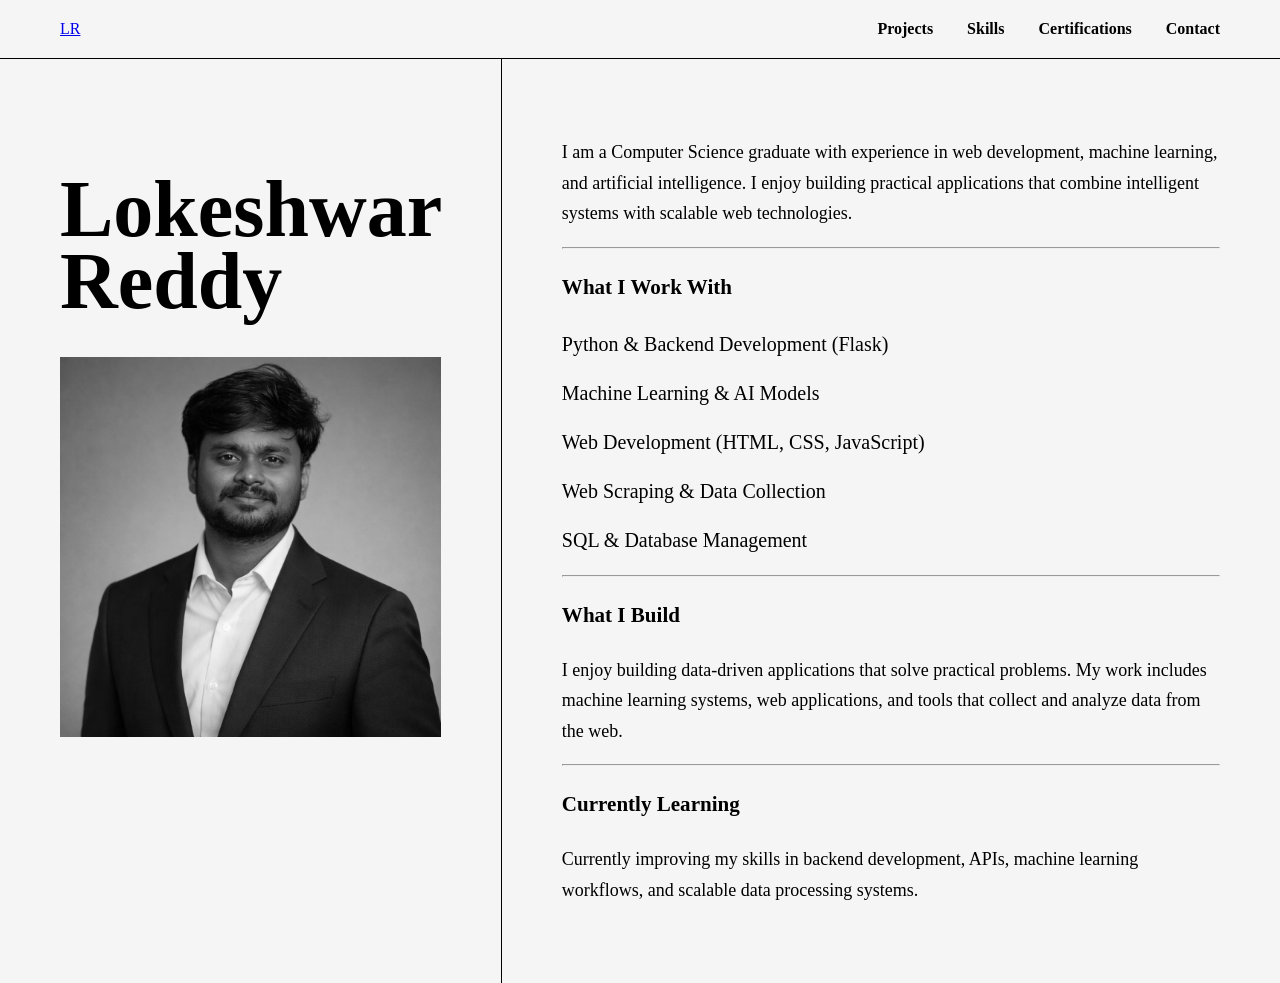
<file: index.html>
<!DOCTYPE html>
<html>
<head>
<meta charset="UTF-8">
<title>Lokeshwar Portfolio</title>
<link rel="stylesheet" href="style.css">
<script src="script.js"></script>
</head>

<body>

<nav class="navbar">
<div class="logo"><a href="index.html" class="hover-gradient">LR</a></div>

<div class="menu">

<a href="projects.html" class="hover-gradient">Projects</a>
<a href="skills.html" class="hover-gradient">Skills</a>
<a href="certifications.html" class="hover-gradient">Certifications</a>
<a href="contact.html" class="hover-gradient">Contact</a>
</div>
</nav>


<div class="grid-container">

<div class="left">

<h1 class="big-name hover-gradient">
Lokeshwar Reddy
</h1>

<img src="profile.jpg" class="profile">

</div>


<div class="right">

<p>
I am a Computer Science graduate with experience in web development, machine learning, and artificial intelligence. I enjoy building practical applications that combine intelligent systems with scalable web technologies.
</p>

<hr>

<h3>What I Work With</h3>

<ul>
<li>Python & Backend Development (Flask)</li>
<li>Machine Learning & AI Models</li>
<li>Web Development (HTML, CSS, JavaScript)</li>
<li>Web Scraping & Data Collection</li>
<li>SQL & Database Management</li>
</ul>


<hr>

<h3>What I Build</h3>

<p>
I enjoy building data-driven applications that solve practical problems.
My work includes machine learning systems, web applications, and tools
that collect and analyze data from the web.
</p>

<hr>

<h3>Currently Learning</h3>

<p>
Currently improving my skills in backend development, APIs,
machine learning workflows, and scalable data processing systems.
</p>
</div>

</div>

<script src="script.js"></script>

</body>
</html>
</file>
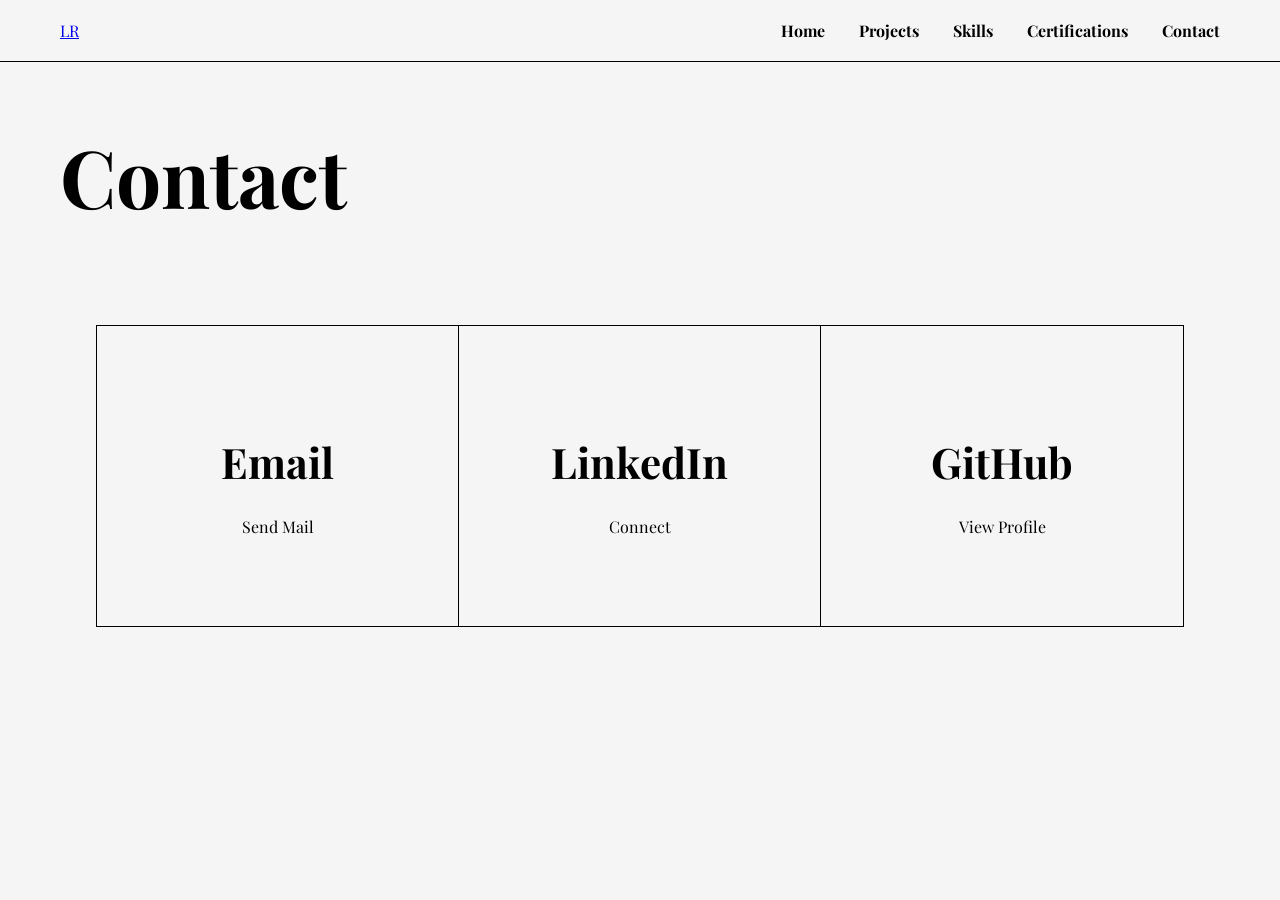
<file: Contact.html>
<!DOCTYPE html>
<html>
<head>
<meta charset="UTF-8">
<title>Contact</title>
<link rel="stylesheet" href="style.css">

  
<link href="https://fonts.googleapis.com/css2?family=Playfair+Display:wght@400;700&display=swap" rel="stylesheet">

</head>

<body>

<nav class="navbar">
<div class="logo"><a href="index.html" class="hover-gradient">LR</a></div>

<div class="menu">
<a href="index.html" class="hover-gradient">Home</a>
<a href="projects.html" class="hover-gradient">Projects</a>
<a href="skills.html" class="hover-gradient">Skills</a>
<a href="certifications.html" class="hover-gradient">Certifications</a>
<a href="contact.html" class="hover-gradient">Contact</a>
</div>
</nav>

<h1 class="contact-title">Contact</h1>

<div class="contact-grid">

<a href="mailto:Lokeshwar25k@gmail.com" class="contact-box">
<h2>Email</h2>
<p>Send Mail</p>
</a>

<a href="https://linkedin.com/in/k-lokeshwar-reddy" class="contact-box">
<h2>LinkedIn</h2>
<p>Connect</p>
</a>

<a href="https://github.com/lokesh-2503" class="contact-box">
<h2>GitHub</h2>
<p>View Profile</p>
</a>

</div>

</body>
</html>
</file>
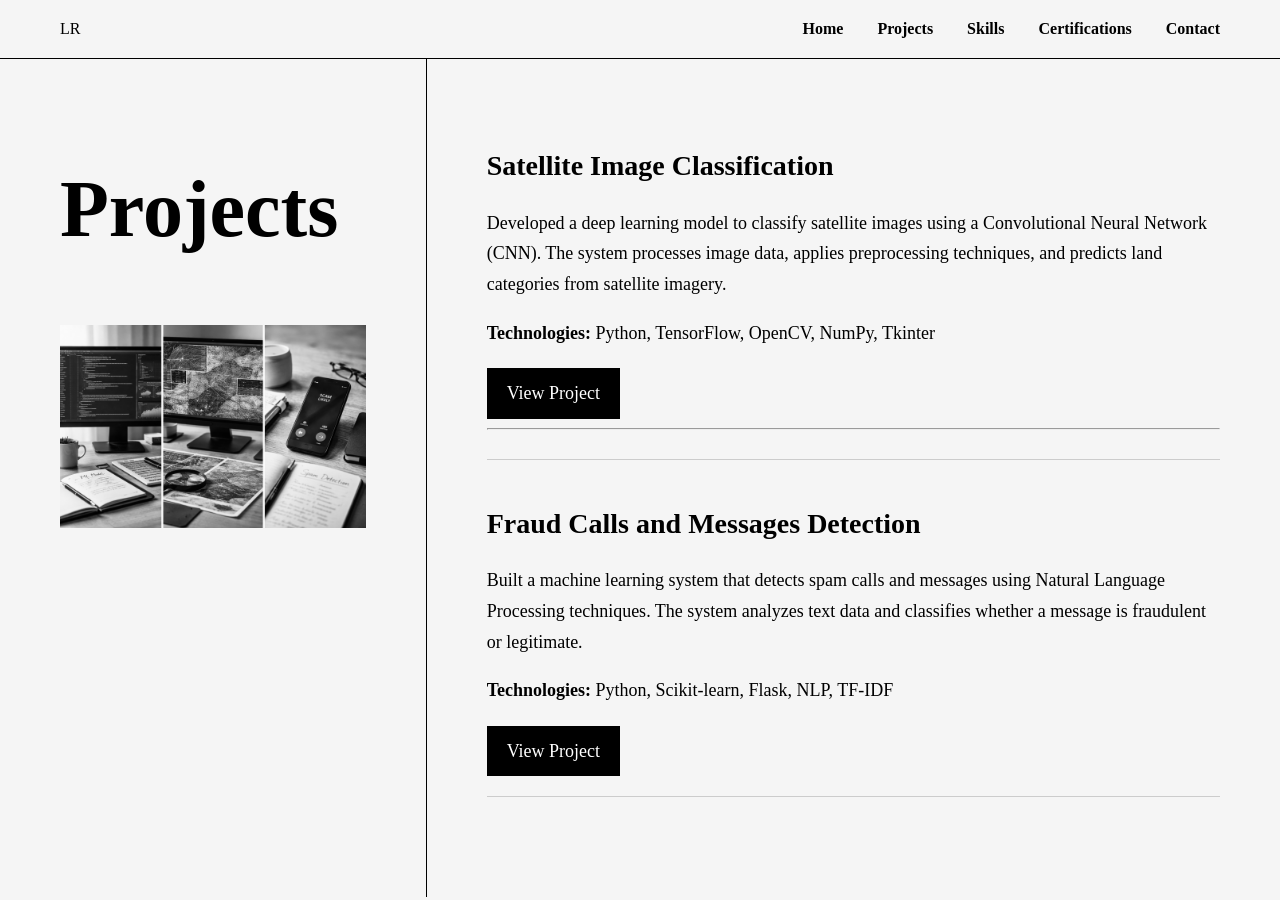
<file: Projects.html>
<!DOCTYPE html>
<html>
<head>
<meta charset="UTF-8">
<title>Projects</title>
<link rel="stylesheet" href="style.css">
</head>

<body>

<nav class="navbar">
<div class="logo">LR</div>

<div class="menu">
<a href="index.html" class="hover-gradient">Home</a>
<a href="projects.html" class="hover-gradient">Projects</a>
<a href="skills.html" class="hover-gradient">Skills</a>
<a href="certifications.html" class="hover-gradient">Certifications</a>
<a href="contact.html" class="hover-gradient">Contact</a>
</div>

</nav>

<div class="grid-container">

<div class="left">

<h1 class="big-name">Projects</h1>

<img src="projects.png" class="section-image">

</div>

<div class="right">

<div class="project">
<h2>Satellite Image Classification</h2>

<p>
Developed a deep learning model to classify satellite images using a
Convolutional Neural Network (CNN). The system processes image data,
applies preprocessing techniques, and predicts land categories from
satellite imagery.
</p>

<p>
<strong>Technologies:</strong> Python, TensorFlow, OpenCV, NumPy, Tkinter
</p>

<a href="https://github.com/lokesh-2503" class="project-btn">
View Project
</a>

<hr>

</div>

<div class="project">
<h2>Fraud Calls and Messages Detection</h2>

<p>
Built a machine learning system that detects spam calls and messages
using Natural Language Processing techniques. The system analyzes text
data and classifies whether a message is fraudulent or legitimate.
</p>

<p>
<strong>Technologies:</strong> Python, Scikit-learn, Flask, NLP, TF-IDF
</p>

<a href="https://github.com/lokesh-2503" class="project-btn">
View Project
</a>

</div>

</div>

</div>

</body>
</html>
</file>
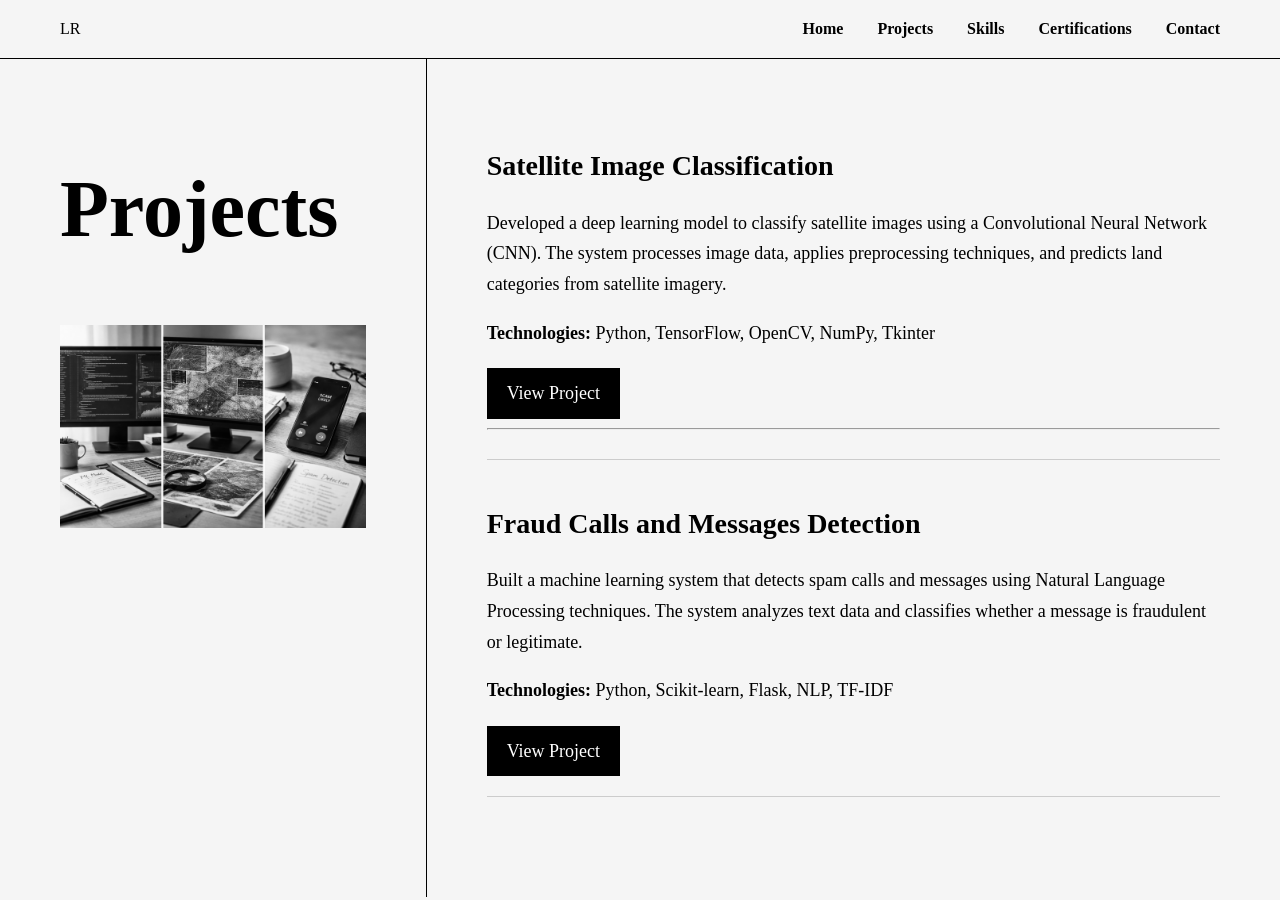
<file: projects.html>
<!DOCTYPE html>
<html>
<head>
<meta charset="UTF-8">
<title>Projects</title>
<link rel="stylesheet" href="style.css">
</head>

<body>

<nav class="navbar">
<div class="logo">LR</div>

<div class="menu">
<a href="index.html" class="hover-gradient">Home</a>
<a href="projects.html" class="hover-gradient">Projects</a>
<a href="skills.html" class="hover-gradient">Skills</a>
<a href="certifications.html" class="hover-gradient">Certifications</a>
<a href="contact.html" class="hover-gradient">Contact</a>
</div>

</nav>

<div class="grid-container">

<div class="left">

<h1 class="big-name">Projects</h1>

<img src="projects.png" class="section-image">

</div>

<div class="right">

<div class="project">
<h2>Satellite Image Classification</h2>

<p>
Developed a deep learning model to classify satellite images using a
Convolutional Neural Network (CNN). The system processes image data,
applies preprocessing techniques, and predicts land categories from
satellite imagery.
</p>

<p>
<strong>Technologies:</strong> Python, TensorFlow, OpenCV, NumPy, Tkinter
</p>

<a href="https://github.com/lokesh-2503" class="project-btn">
View Project
</a>

<hr>

</div>

<div class="project">
<h2>Fraud Calls and Messages Detection</h2>

<p>
Built a machine learning system that detects spam calls and messages
using Natural Language Processing techniques. The system analyzes text
data and classifies whether a message is fraudulent or legitimate.
</p>

<p>
<strong>Technologies:</strong> Python, Scikit-learn, Flask, NLP, TF-IDF
</p>

<a href="https://github.com/lokesh-2503" class="project-btn">
View Project
</a>

</div>

</div>

</div>

</body>
</html>
</file>
<file: style.css>
*{
    font-family:'Playfair Display', serif;
}

.hover-gradient:hover{
 background:linear-gradient(90deg, #4facfe, #00f2fe);
-webkit-background-clip: text;
-webkit-text-fill-color: transparent;
}

body{
margin:0;
font-family: Arial;
background:#f5f5f5;
}

/* navbar */

.navbar{
display:flex;
justify-content:space-between;
padding:20px 60px;
border-bottom:1px solid black;
}

.menu a{
margin-left:30px;
text-decoration:none;
color:black;
font-weight:bold;
}

.profile{
    filter: grayscale(100%);
    transition: 0.3s;
}

.profile:hover{
    filter: grayscale(0%);
}

.project{
margin-bottom:40px;
padding-bottom:20px;
border-bottom:1px solid #ccc;
}

.project h2{
font-size:28px;
margin-bottom:10px;
}

.project p{
margin-bottom:10px;
}

.project-btn{
display:inline-block;
margin-top:10px;
padding:10px 20px;
background:black;
color:white;
text-decoration:none;
}

.section-image{
width:100%;
max-width:400px;
margin-top:40px;
filter: grayscale(100%);
}

.section-image{
filter: grayscale(100%);
transition: 0.4s;
}

.section-image:hover{
filter: grayscale(0%);
}

/* grid layout */

.grid-container{
display:grid;
grid-template-columns: 1fr 2fr;
height:90vh;
}


/* left side */

.left{
padding:60px;
border-right:1px solid black;
}

.big-name{
font-size:80px;
line-height:0.9;
margin-bottom:40px;
}

.profile{
width:100%;
max-width:400px;
}


/* right side */

.right{
padding:60px;
font-size:18px;
line-height:1.7;
}

.right ul{
list-style:none;
padding:0;
}

.right li{
margin-bottom:15px;
font-size:20px;
}

/* Contact title */

.contact-title{
font-size:80px;
margin:60px;
}


/* Contact grid */

.contact-grid{
display:grid;
grid-template-columns:1fr 1fr 1fr;
border:1px solid black;
margin: 7.5%;
}


/* Contact boxes */

.contact-title{
font-family:'Playfair Display', serif;
font-size:80px;
margin:60px;
}

.contact-grid{
display:grid;
grid-template-columns:1fr 1fr 1fr;
border-top:1px solid black;
border-bottom:1px solid black;
}

.contact-box{
height:300px;
display:flex;
flex-direction:column;
justify-content:center;
align-items:center;
border-right:1px solid black;
text-decoration:none;
color:black;
}

.contact-box:last-child{
border-right:none;
}

.contact-box h2{
font-family:'Playfair Display', serif;
font-size:42px;
margin-bottom:10px;
}

.contact-box:hover{
    background-color: black;
    color: #f5f5f5;
}

.contact-box:hover h2,
.contact-box:hover p{
    color: #f5f5f5;
}


.skill{
margin-bottom:40px;
}

.skill-icon{
font-size:28px;
margin-bottom:10px;
}

.skill h3{
font-size:24px;
margin-bottom:10px;
}

.skill p{
line-height:1.8;
color:#444;
}

.cert{
margin-bottom:40px;
}

.cert-icon{
font-size:26px;
margin-bottom:10px;
}

.cert h3{
font-size:24px;
margin-bottom:10px;
}

.cert p{
line-height:1.8;
color:#444;
}

.cert a{
display:inline-block;
margin-top:10px;
text-decoration:none;
font-weight:bold;
}

.menu a{
position: relative;
text-decoration: none;
color: black;
padding-bottom: 5px;
}

/* underline element */
.menu a::after{
content: "";
position: absolute;
left: 0;
bottom: 0;
width: 0%;
height: 2px;
background: linear-gradient(90deg,#ff7e5f,#feb47b);
transition: width 0.3s ease;
}

/* hover animation */
.menu a:hover::after{
width: 100%;
}

.menu a::after{
content: "";
position: absolute;
left: 0;
bottom: -3px;
width: 0;
height: 2px;
background: linear-gradient(90deg,#667eea,#764ba2);
transition: width 0.35s ease;
}
</file>
